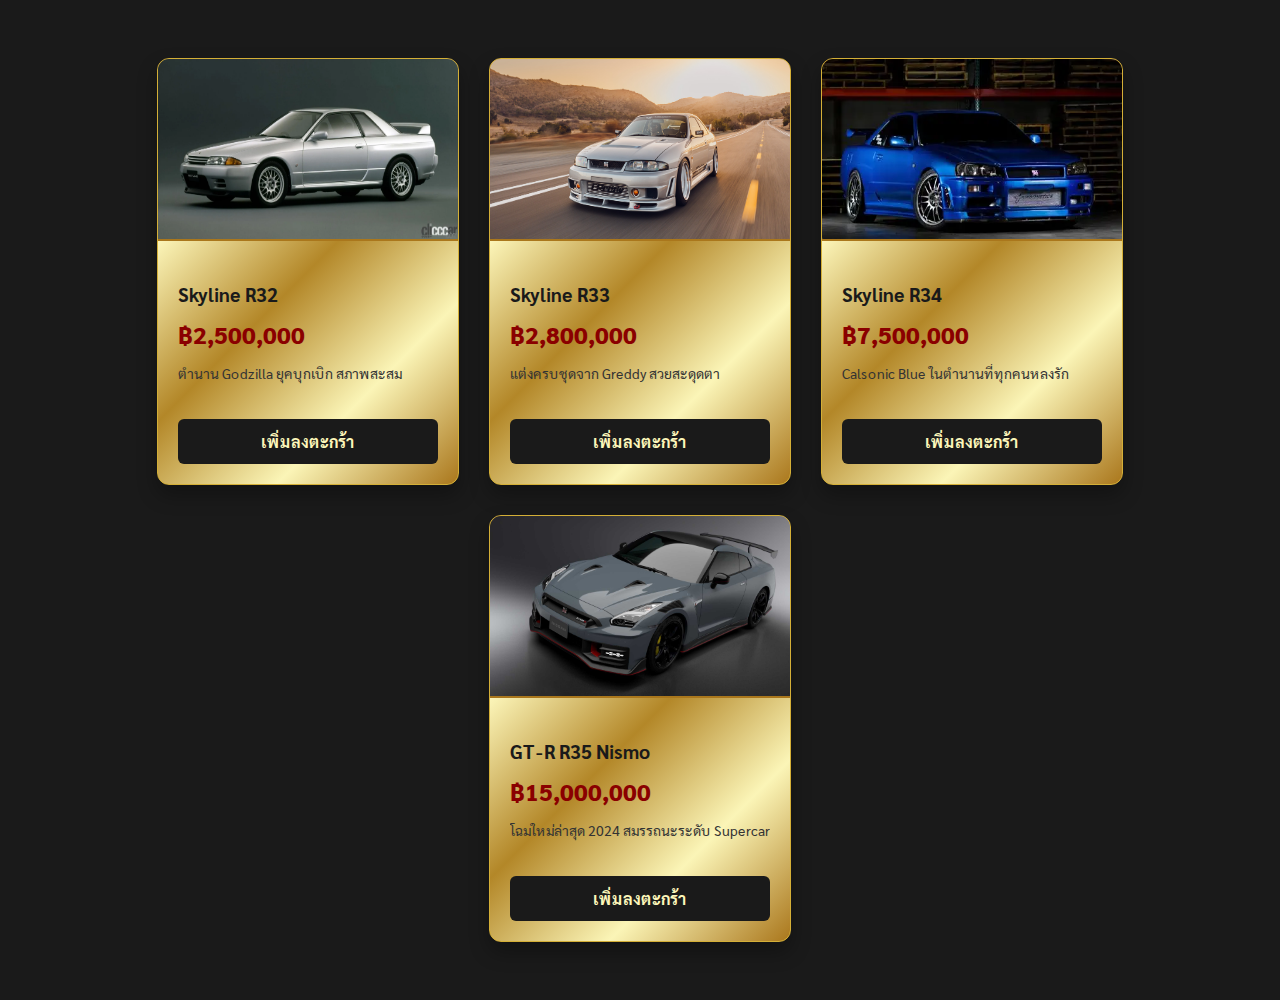
<file: lab4/index.html>
<!DOCTYPE html>
<html lang="th">
<head>
    <meta charset="UTF-8">
    <meta name="viewport" content="width=device-width, initial-scale=1.0">
    <title>Product Display</title>
    <link rel="stylesheet" href="style.css">
</head>
<body>

    <div class="product-card">
        <img src="images/1986_nissan_skyline_gt-r_R32.webp" class="product-image" alt="R32">
        <div class="product-info">
            <h2 class="product-title">Skyline R32</h2>
            <p class="product-price">฿2,500,000</p>
            <p class="product-description">ตำนาน Godzilla ยุคบุกเบิก สภาพสะสม</p>
            <a href="#" class="product-button">เพิ่มลงตะกร้า</a>
        </div>
    </div>

    <div class="product-card">
        <img src="images/001-nissan-skyline-r33-gtr-dai33-greddy-top-rank-turn-14_header.jpg" class="product-image" alt="R33">
        <div class="product-info">
            <h2 class="product-title">Skyline R33</h2>
            <p class="product-price">฿2,800,000</p>
            <p class="product-description">แต่งครบชุดจาก Greddy สวยสะดุดตา</p>
            <a href="#" class="product-button">เพิ่มลงตะกร้า</a>
        </div>
    </div>

    <div class="product-card">
        <img src="images/OIP.webp" class="product-image" alt="R34">
        <div class="product-info">
            <h2 class="product-title">Skyline R34</h2>
            <p class="product-price">฿7,500,000</p>
            <p class="product-description">Calsonic Blue ในตำนานที่ทุกคนหลงรัก</p>
            <a href="#" class="product-button">เพิ่มลงตะกร้า</a>
        </div>
    </div>

    <div class="product-card">
        <img src="images/2024-nissan-gt-r-nismo-special-edition.jpg" class="product-image" alt="R35">
        <div class="product-info">
            <h2 class="product-title">GT-R R35 Nismo</h2>
            <p class="product-price">฿15,000,000</p>
            <p class="product-description">โฉมใหม่ล่าสุด 2024 สมรรถนะระดับ Supercar</p>
            <a href="#" class="product-button">เพิ่มลงตะกร้า</a>
        </div>
    </div>

</body>
</html>
</file>
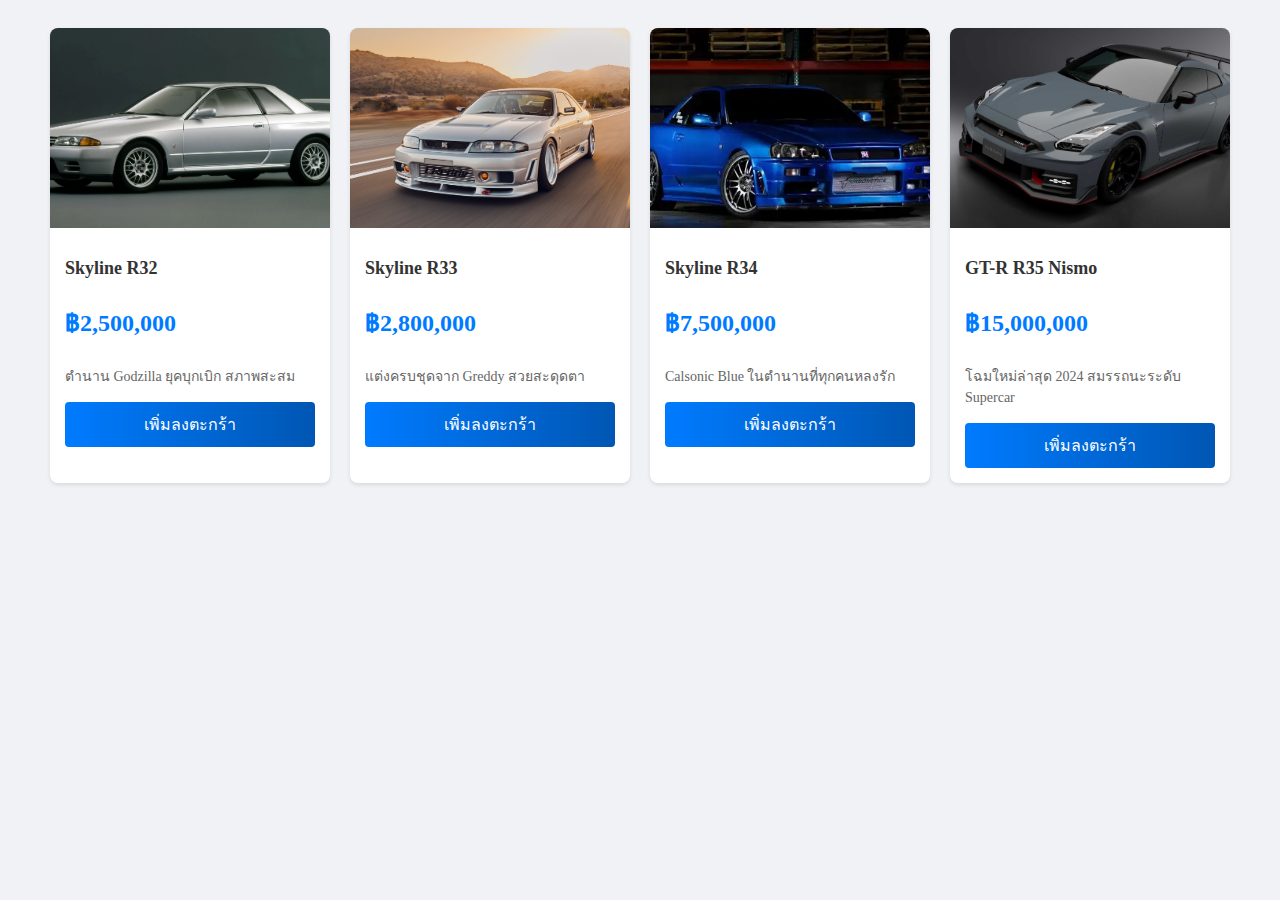
<file: css-workshop/lab3-color/index.html>
<!DOCTYPE html>
<html lang="th">
<head>
    <meta charset="UTF-8">
    <title>Product Display</title>
    <link rel="stylesheet" href="style.css">
</head>
<body>

    <div class="product-card">
        <div class="product-image" style="background-image: url('images/1986_nissan_skyline_gt-r_R32.webp');"></div>
        <div class="product-info">
            <h2 class="product-title">Skyline R32</h2>
            <p class="product-price">฿2,500,000</p>
            <p class="product-description">ตำนาน Godzilla ยุคบุกเบิก สภาพสะสม</p>
            <a href="#" class="product-button">เพิ่มลงตะกร้า</a>
        </div>
    </div>

    <div class="product-card">
        <div class="product-image" style="background-image: url('images/001-nissan-skyline-r33-gtr-dai33-greddy-top-rank-turn-14_header.jpg');"></div>
        <div class="product-info">
            <h2 class="product-title">Skyline R33</h2>
            <p class="product-price">฿2,800,000</p>
            <p class="product-description">แต่งครบชุดจาก Greddy สวยสะดุดตา</p>
            <a href="#" class="product-button">เพิ่มลงตะกร้า</a>
        </div>
    </div>

    <div class="product-card">
        <div class="product-image" style="background-image: url('images/OIP.webp');"></div>
        <div class="product-info">
            <h2 class="product-title">Skyline R34</h2>
            <p class="product-price">฿7,500,000</p>
            <p class="product-description">Calsonic Blue ในตำนานที่ทุกคนหลงรัก</p>
            <a href="#" class="product-button">เพิ่มลงตะกร้า</a>
        </div>
    </div>

    <div class="product-card">
        <div class="product-image" style="background-image: url('images/2024-nissan-gt-r-nismo-special-edition.jpg');"></div>
        <div class="product-info">
            <h2 class="product-title">GT-R R35 Nismo</h2>
            <p class="product-price">฿15,000,000</p>
            <p class="product-description">โฉมใหม่ล่าสุด 2024 สมรรถนะระดับ Supercar</p>
            <a href="#" class="product-button">เพิ่มลงตะกร้า</a>
        </div>
    </div>

</body>
</html>
</file>
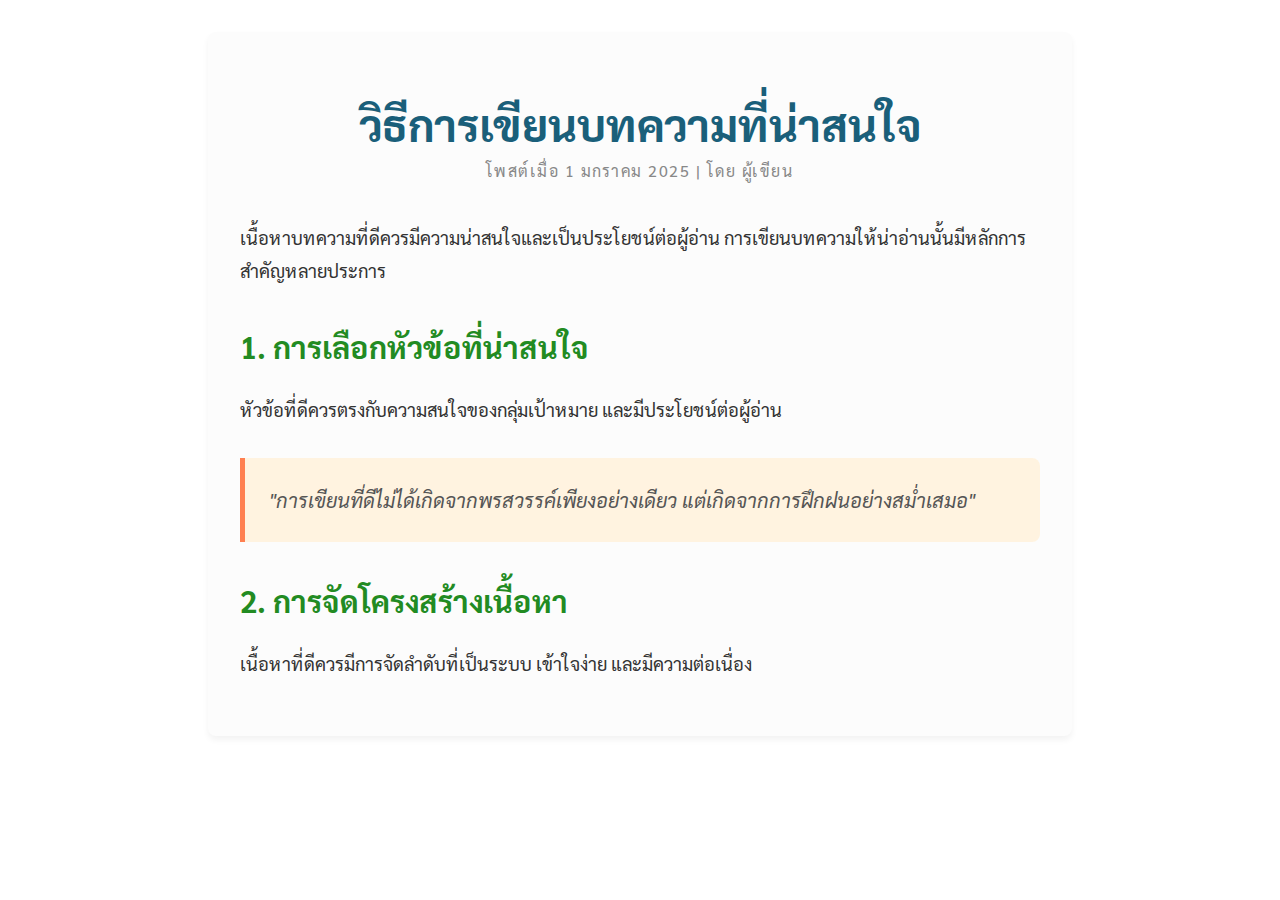
<file: css-workshop/lab5/index.html>
<!DOCTYPE html>
<html lang="th">
<head>
    <meta charset="UTF-8">
    <meta name="viewport" content="width=device-width, initial-scale=1.0">
    <title>วิธีการเขียนบทความที่น่าสนใจ</title>
    
    <link rel="stylesheet" href="style.css">
    
    <link href="https://fonts.googleapis.com/css2?family=Sarabun:wght@300;400;500;700&display=swap" rel="stylesheet">
</head>
<body>
    <article class="blog-post">
        <header class="post-header">
            <h1 class="post-title">วิธีการเขียนบทความที่น่าสนใจ</h1>
            <div class="post-meta">โพสต์เมื่อ 1 มกราคม 2025 | โดย ผู้เขียน</div>
        </header>
        
        <div class="post-content">
            <p>เนื้อหาบทความที่ดีควรมีความน่าสนใจและเป็นประโยชน์ต่อผู้อ่าน การเขียนบทความให้น่าอ่านนั้นมีหลักการสำคัญหลายประการ</p>

            <h2>1. การเลือกหัวข้อที่น่าสนใจ</h2>
            <p>หัวข้อที่ดีควรตรงกับความสนใจของกลุ่มเป้าหมาย และมีประโยชน์ต่อผู้อ่าน</p>

            <blockquote>
                "การเขียนที่ดีไม่ได้เกิดจากพรสวรรค์เพียงอย่างเดียว แต่เกิดจากการฝึกฝนอย่างสม่ำเสมอ"
            </blockquote>

            <h2>2. การจัดโครงสร้างเนื้อหา</h2>
            <p>เนื้อหาที่ดีควรมีการจัดลำดับที่เป็นระบบ เข้าใจง่าย และมีความต่อเนื่อง</p>
        </div>
    </article>
</body>
</html>
</file>
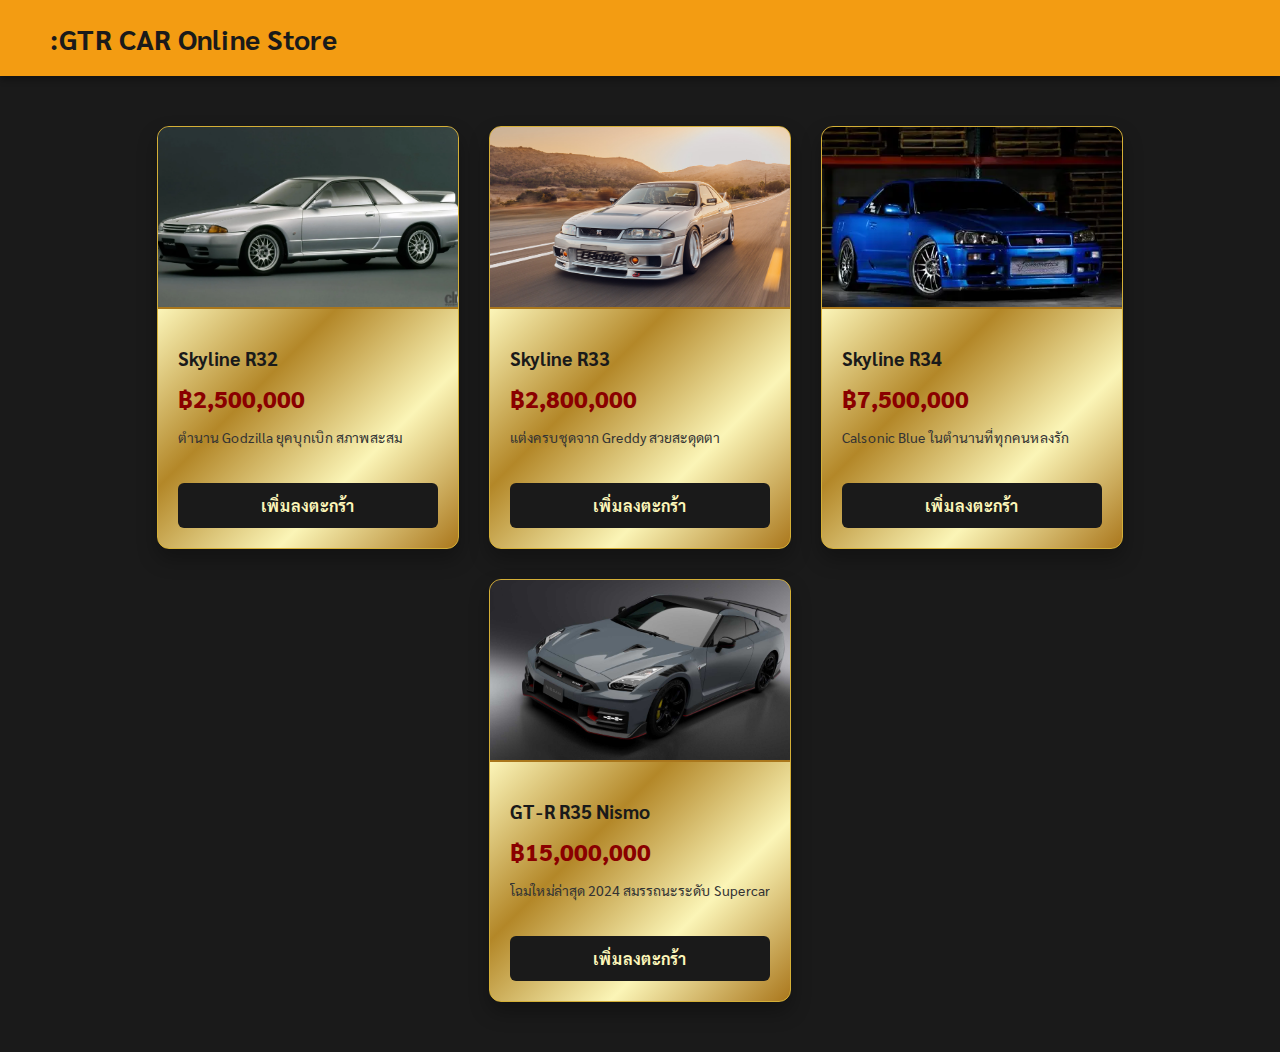
<file: css-workshop/lab6/index.html>
<!DOCTYPE html>
<html lang="th">
<head>
    <meta charset="UTF-8">
    <meta name="viewport" content="width=device-width, initial-scale=1.0">
    <title>Product Display</title>
    <link rel="stylesheet" href="style.css">
</head>
<body>

    <header class="store-header">
        <h1>:GTR CAR Online Store</h1>
    </header>

    <div class="card-container">
        <div class="product-card">
            <div class="product-image" style="background-image: url('images/1986_nissan_skyline_gt-r_R32.webp');"></div>
            <div class="product-info">
                <h2 class="product-title">Skyline R32</h2>
                <p class="product-price">฿2,500,000</p>
                <p class="product-description">ตำนาน Godzilla ยุคบุกเบิก สภาพสะสม</p>
                <a href="#" class="product-button">เพิ่มลงตะกร้า</a>
            </div>
        </div>

        <div class="product-card">
            <div class="product-image" style="background-image: url('images/001-nissan-skyline-r33-gtr-dai33-greddy-top-rank-turn-14_header.jpg');"></div>
            <div class="product-info">
                <h2 class="product-title">Skyline R33</h2>
                <p class="product-price">฿2,800,000</p>
                <p class="product-description">แต่งครบชุดจาก Greddy สวยสะดุดตา</p>
                <a href="#" class="product-button">เพิ่มลงตะกร้า</a>
            </div>
        </div>

        <div class="product-card">
            <div class="product-image" style="background-image: url('images/OIP.webp');"></div>
            <div class="product-info">
                <h2 class="product-title">Skyline R34</h2>
                <p class="product-price">฿7,500,000</p>
                <p class="product-description">Calsonic Blue ในตำนานที่ทุกคนหลงรัก</p>
                <a href="#" class="product-button">เพิ่มลงตะกร้า</a>
            </div>
        </div>

        <div class="product-card">
            <div class="product-image" style="background-image: url('images/2024-nissan-gt-r-nismo-special-edition.jpg');"></div>
            <div class="product-info">
                <h2 class="product-title">GT-R R35 Nismo</h2>
                <p class="product-price">฿15,000,000</p>
                <p class="product-description">โฉมใหม่ล่าสุด 2024 สมรรถนะระดับ Supercar</p>
                <a href="#" class="product-button">เพิ่มลงตะกร้า</a>
            </div>
        </div>
    </div>

</body>
</html>
</file>
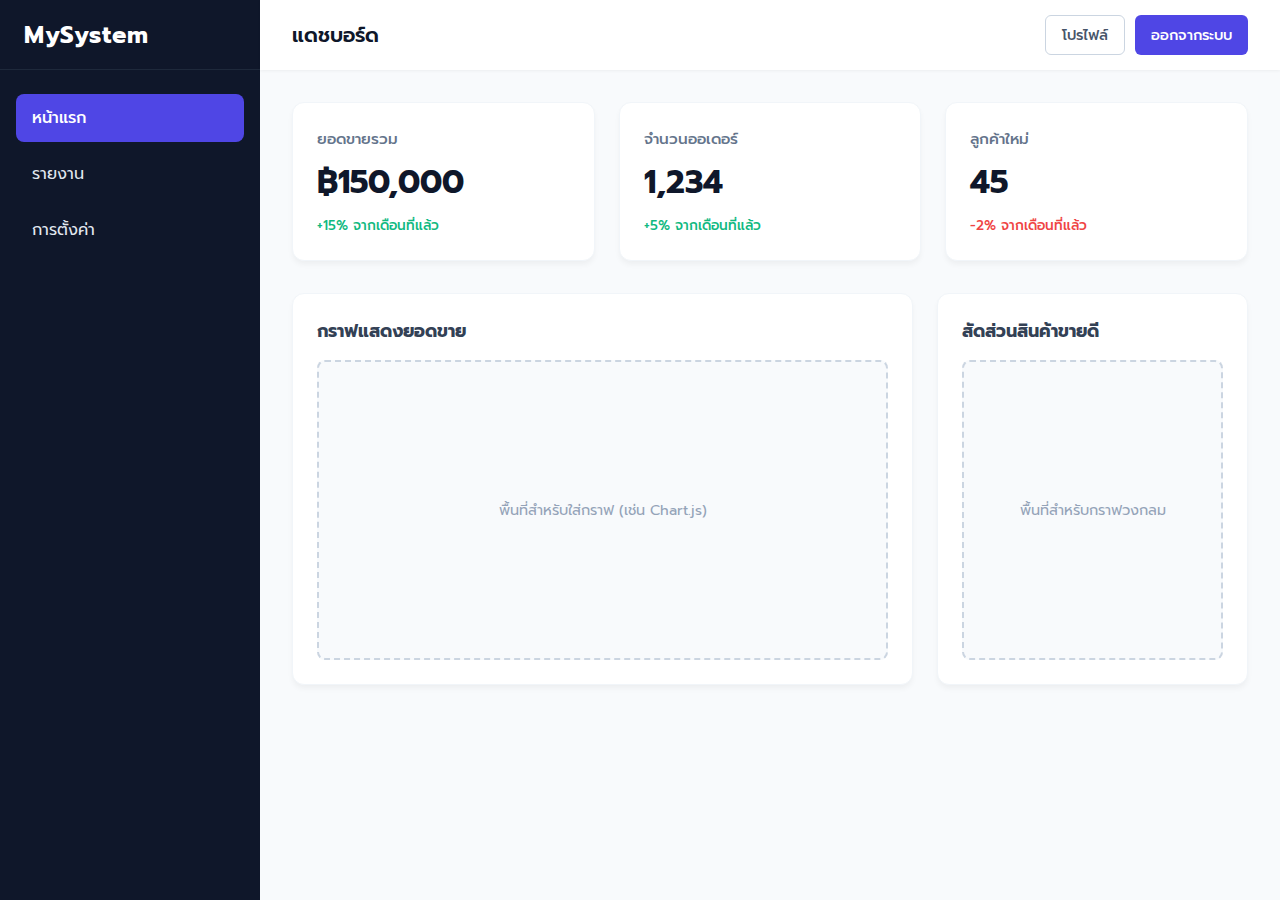
<file: css-workshop/Modern Dashboard/index.html>
<!DOCTYPE html>
<html lang="th">
<head>
    <meta charset="UTF-8">
    <meta name="viewport" content="width=device-width, initial-scale=1.0">
    <title>Modern Dashboard</title>
    
    <link href="https://fonts.googleapis.com/css2?family=Prompt:wght@300;400;500;600;700&display=swap" rel="stylesheet">
    
    <link rel="stylesheet" href="style.css">
</head>
<body>
    <div class="dashboard">
        <header class="header">
            <h1>แดชบอร์ด</h1>
            <nav class="header-nav">
                <button class="btn btn-outline">โปรไฟล์</button>
                <button class="btn btn-primary">ออกจากระบบ</button>
            </nav>
        </header>

        <aside class="sidebar">
            <div class="sidebar-logo">
                <h2>MySystem</h2>
            </div>
            <nav>
                <ul class="sidebar-menu">
                    <li class="active">หน้าแรก</li>
                    <li>รายงาน</li>
                    <li>การตั้งค่า</li>
                </ul>
            </nav>
        </aside>

        <main class="main-content">
            <div class="stats-grid">
                <div class="stat-card">
                    <h3 class="stat-title">ยอดขายรวม</h3>
                    <p class="stat-value">฿150,000</p>
                    <div class="stat-trend positive">+15% จากเดือนที่แล้ว</div>
                </div>
                <div class="stat-card">
                    <h3 class="stat-title">จำนวนออเดอร์</h3>
                    <p class="stat-value">1,234</p>
                    <div class="stat-trend positive">+5% จากเดือนที่แล้ว</div>
                </div>
                <div class="stat-card">
                    <h3 class="stat-title">ลูกค้าใหม่</h3>
                    <p class="stat-value">45</p>
                    <div class="stat-trend negative">-2% จากเดือนที่แล้ว</div>
                </div>
            </div>

            <div class="chart-container">
                <div class="chart">
                    <h3>กราฟแสดงยอดขาย</h3>
                    <div class="chart-placeholder">
                        <p>พื้นที่สำหรับใส่กราฟ (เช่น Chart.js)</p>
                    </div>
                </div>
                <div class="chart">
                    <h3>สัดส่วนสินค้าขายดี</h3>
                    <div class="chart-placeholder">
                        <p>พื้นที่สำหรับกราฟวงกลม</p>
                    </div>
                </div>
            </div>
        </main>
    </div>
</body>
</html>
</file>
<file: lab4/style.css>
@import url('https://fonts.googleapis.com/css2?family=Sarabun:wght@300;400;700&display=swap');

body {
    font-family: 'Sarabun', sans-serif; 
    display: flex;
    justify-content: center;
    gap: 30px;          
    flex-wrap: wrap; 
    background-color: #1a1a1a; 
    padding: 50px;      
}

.product-card {
    width: 300px;      
    border-radius: 12px;
    overflow: hidden;
    box-shadow: 0 10px 20px rgba(0,0,0,0.3); 
    
    
    background: linear-gradient(135deg, #bf953f, #fcf6ba, #b38728, #fbf5b7, #aa771c);
    border: 1px solid #d4af37; 
    
    transition: transform 0.3s ease; 
}

.product-card:hover {
    transform: translateY(-10px); 
    box-shadow: 0 15px 30px rgba(212, 175, 55, 0.4); 
}

.product-image {
    width: 100%;
    height: 180px;
    background-size: cover;
    background-position: center;
    background-color: #333; 
    border-bottom: 2px solid #aa771c; 
}

.product-info {
    padding: 20px;     
}

.product-title {
    color: #1a1a1a;    
    font-size: 1.2rem; 
    font-weight: 700;
    margin-bottom: 12px; 
}

.product-price {
    color: #8a0000;    
    font-size: 24px;
    font-weight: 800;
    margin: 10px 0;    
}

.product-description {
    color: #333;
    font-size: 14px;
    font-weight: 400;
    height: 40px;      
    overflow: hidden;
}

.product-button {
    display: block;
    background: #1a1a1a; 
    color: #fcf6ba;      
    text-align: center;
    padding: 12px;      
    text-decoration: none;
    margin-top: 15px;
    border-radius: 6px;
    font-weight: bold;
    transition: 0.3s;
}

.product-button:hover {
    background: #333;
    color: #fff;
}
</file>
<file: css-workshop/lab3-color/style.css>
body {
    display: flex;
    justify-content: center;
    gap: 20px;
    flex-wrap: wrap; 
    background-color: #f0f2f5;
    padding: 20px;
}

.product-card {
    width: 280px; 
    border-radius: 8px;
    overflow: hidden;
    box-shadow: 0 2px 4px rgba(0,0,0,0.1);
    background-color: white;
}

.product-image {
    width: 100%;
    height: 200px;
    background-size: cover;
    background-position: center;
    background-color: #ddd; 
}

.product-info {
    padding: 15px;
}

.product-title {
    color: #333;
    font-size: 18px;
    margin-bottom: 10px;
}

.product-price {
    color: #007bff;
    font-size: 24px;
    font-weight: bold;
}

.product-description {
    color: #666;
    font-size: 14px;
    line-height: 1.5;
}

.product-button {
    display: block;
    background: linear-gradient(to right, #007bff, #0056b3);
    color: white;
    text-align: center;
    padding: 10px;
    text-decoration: none;
    margin-top: 15px;
    border-radius: 4px;
}

.product-button:hover {
    background: linear-gradient(to right, #0056b3, #003980);
}
</file>
<file: css-workshop/lab5/style.css>
.blog-post {
    max-width: 800px;
    margin: 2rem auto;
    padding: 0 1rem;
    font-family: 'Sarabun', sans-serif;
    background-color: #fcfcfc; 
    padding: 2rem;
    border-radius: 8px;
    box-shadow: 0 4px 6px rgba(0,0,0,0.05); 
}


.post-header {
    text-align: center;
    margin-bottom: 2.5rem;
}


.post-title {
    font-size: 2.8rem; 
    color: #1a5f7a; 
    margin-bottom: 0.5rem;
    line-height: 1.3;
}


.post-meta {
    color: #888; 
    font-size: 1rem; 
    text-transform: uppercase;
    letter-spacing: 1.5px;
}

.post-content {
    font-size: 1.15rem; 
    line-height: 1.8;
    color: #333; 
}

.post-content p {
    margin-bottom: 1.5rem;
}


.post-content h2 {
    font-size: 1.9rem; 
    color: #228b22; 
    margin: 2rem 0 1rem;
}


blockquote {
    font-style: italic;
    border-left: 5px solid #ff7f50; 
    background-color: #fff3e0; 
    margin: 2rem 0;
    padding: 1.5rem;
    color: #555;
    font-size: 1.25rem;
    border-radius: 0 8px 8px 0;
}


@media (max-width: 768px) {
    .post-title {
        font-size: 2.2rem;
    }
    .blog-post {
        padding: 1.5rem;
    }
}
</file>
<file: css-workshop/lab6/style.css>
@import url('https://fonts.googleapis.com/css2?family=Sarabun:wght@300;400;700&display=swap');

body {
    font-family: 'Sarabun', sans-serif; 
    background-color: #1a1a1a; 
    margin: 0; 
    padding: 0;
}


.store-header {
    background-color: #f39c12; 
    padding: 20px 50px;
    box-shadow: 0 4px 6px rgba(0,0,0,0.3);
}

.store-header h1 {
    color: #1a1a1a;
    margin: 0;
    font-size: 28px;
    font-weight: 700;
}


.card-container {
    display: flex;
    justify-content: center;
    gap: 30px;          
    flex-wrap: wrap; 
    padding: 50px; 
}


.product-card {
    width: 300px;      
    border-radius: 12px;
    overflow: hidden;
    box-shadow: 0 10px 20px rgba(0,0,0,0.3); 
    background: linear-gradient(135deg, #bf953f, #fcf6ba, #b38728, #fbf5b7, #aa771c);
    border: 1px solid #d4af37; 
    transition: transform 0.3s ease; 
}

.product-card:hover {
    transform: translateY(-10px); 
    box-shadow: 0 15px 30px rgba(212, 175, 55, 0.4); 
}

.product-image {
    width: 100%;
    height: 180px;
    background-size: cover;
    background-position: center;
    background-color: #333; 
    border-bottom: 2px solid #aa771c; 
}

.product-info {
    padding: 20px;     
}

.product-title {
    color: #1a1a1a;    
    font-size: 1.2rem; 
    font-weight: 700;
    margin-bottom: 12px; 
}

.product-price {
    color: #8a0000;    
    font-size: 24px;
    font-weight: 800;
    margin: 10px 0;    
}

.product-description {
    color: #333;
    font-size: 14px;
    font-weight: 400;
    height: 40px;      
    overflow: hidden;
}

.product-button {
    display: block;
    background: #1a1a1a; 
    color: #fcf6ba;      
    text-align: center;
    padding: 12px;      
    text-decoration: none;
    margin-top: 15px;
    border-radius: 6px;
    font-weight: bold;
    transition: 0.3s;
}

.product-button:hover {
    background: #333;
    color: #fff;
}
</file>
<file: css-workshop/Modern Dashboard/style.css>
* {
    margin: 0;
    padding: 0;
    box-sizing: border-box;
}

body {
    font-family: 'Prompt', sans-serif; 
    background-color: #f8fafc; 
    color: #334155;
}

.dashboard {
    display: grid;
    grid-template-areas: 
        "sidebar header"
        "sidebar main";
    grid-template-columns: 260px 1fr; 
    grid-template-rows: 70px 1fr; 
    min-height: 100vh;
}


.header {
    grid-area: header;
    background: #ffffff;
    padding: 0 2rem;
    box-shadow: 0 1px 3px rgba(0,0,0,0.05); 
    display: flex;
    justify-content: space-between;
    align-items: center;
    z-index: 10;
}

.header h1 {
    font-size: 1.25rem;
    color: #0f172a;
    font-weight: 600;
}

.header-nav {
    display: flex;
    gap: 10px;
}

.btn {
    padding: 8px 16px;
    border-radius: 6px;
    font-family: inherit;
    font-size: 0.9rem;
    cursor: pointer;
    font-weight: 500;
    transition: all 0.2s;
}

.btn-outline {
    background: transparent;
    border: 1px solid #cbd5e1;
    color: #475569;
}

.btn-outline:hover {
    background: #f1f5f9;
}

.btn-primary {
    background: #4f46e5; 
    border: none;
    color: white;
}

.btn-primary:hover {
    background: #4338ca;
}


.sidebar {
    grid-area: sidebar;
    background: #0f172a; 
    color: #e2e8f0;
    display: flex;
    flex-direction: column;
}

.sidebar-logo {
    height: 70px;
    display: flex;
    align-items: center;
    padding: 0 1.5rem;
    border-bottom: 1px solid #1e293b;
}

.sidebar-logo h2 {
    color: #ffffff;
    font-size: 1.5rem;
    letter-spacing: 1px;
}

.sidebar-menu {
    list-style: none;
    padding: 1.5rem 1rem;
}

.sidebar-menu li {
    padding: 12px 16px;
    margin-bottom: 8px;
    border-radius: 8px;
    cursor: pointer;
    transition: background 0.3s, color 0.3s;
    font-weight: 400;
}

.sidebar-menu li:hover {
    background: #1e293b;
    color: #ffffff;
}

.sidebar-menu li.active {
    background: #4f46e5;
    color: #ffffff;
    font-weight: 500;
}


.main-content {
    grid-area: main;
    padding: 2rem;
    background: #f8fafc;
    overflow-y: auto; 
}


.stats-grid {
    display: grid;
    grid-template-columns: repeat(auto-fit, minmax(240px, 1fr));
    gap: 1.5rem;
    margin-bottom: 2rem;
}

.stat-card {
    background: #ffffff;
    padding: 1.5rem;
    border-radius: 12px;
    box-shadow: 0 4px 6px -1px rgba(0,0,0,0.05);
    border: 1px solid #f1f5f9;
    transition: transform 0.2s;
}

.stat-card:hover {
    transform: translateY(-3px); 
    box-shadow: 0 10px 15px -3px rgba(0,0,0,0.1);
}

.stat-title {
    font-size: 0.95rem;
    color: #64748b;
    font-weight: 500;
    margin-bottom: 0.5rem;
}

.stat-value {
    font-size: 2rem;
    font-weight: 700;
    color: #0f172a;
    margin-bottom: 0.5rem;
}

.stat-trend {
    font-size: 0.85rem;
    font-weight: 500;
}

.stat-trend.positive { color: #10b981; } 
.stat-trend.negative { color: #ef4444; } 


.chart-container {
    display: grid;
    grid-template-columns: 2fr 1fr;
    gap: 1.5rem;
}

.chart {
    background: #ffffff;
    padding: 1.5rem;
    border-radius: 12px;
    box-shadow: 0 4px 6px -1px rgba(0,0,0,0.05);
    border: 1px solid #f1f5f9;
}

.chart h3 {
    font-size: 1.1rem;
    color: #334155;
    margin-bottom: 1rem;
}

.chart-placeholder {
    height: 300px;
    background: #f8fafc;
    border: 2px dashed #cbd5e1;
    border-radius: 8px;
    display: flex;
    align-items: center;
    justify-content: center;
    color: #94a3b8;
    font-size: 0.9rem;
}


@media (max-width: 768px) {
    .dashboard {
        grid-template-areas: 
            "header"
            "main";
        grid-template-columns: 1fr;
        grid-template-rows: 60px 1fr;
    }

    .header {
        padding: 0 1rem;
    }

    .sidebar {
        display: none; 
    }

    .main-content {
        padding: 1rem;
    }

    .chart-container {
        grid-template-columns: 1fr;
    }
}
</file>
